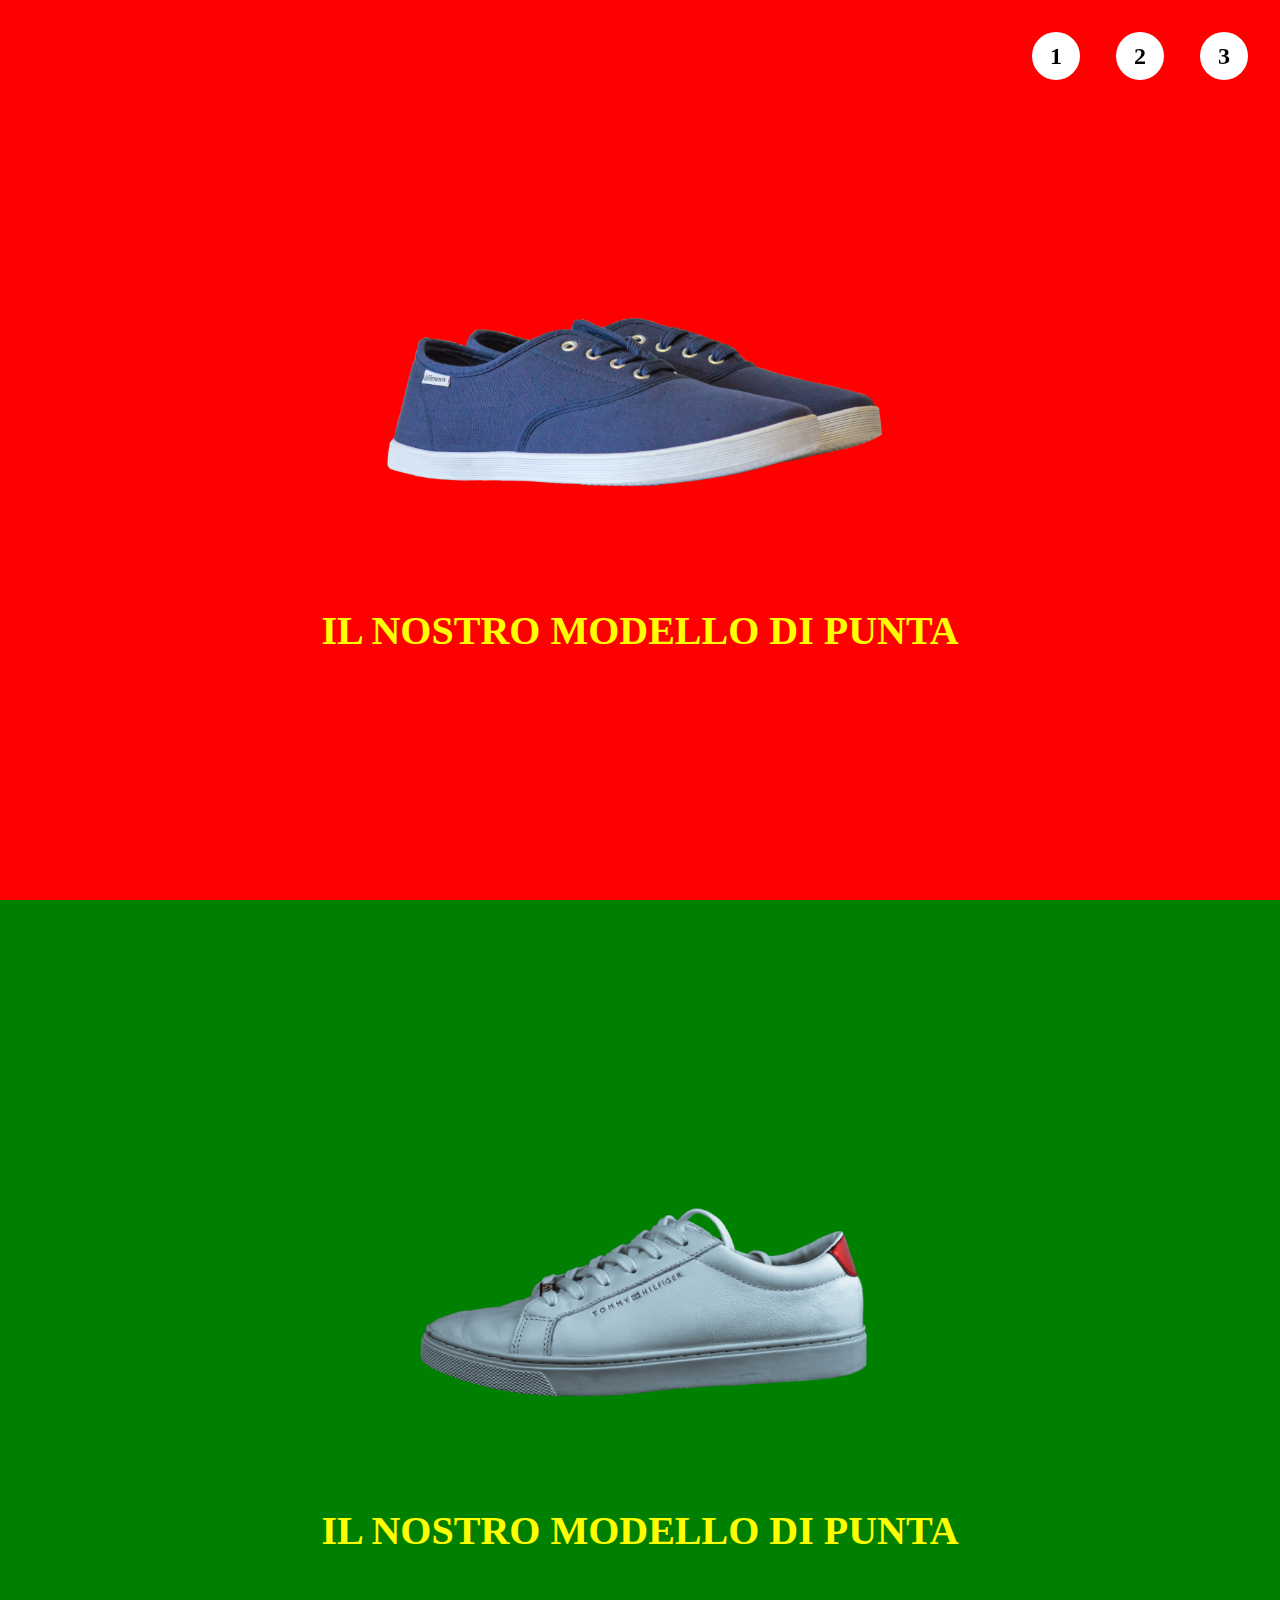
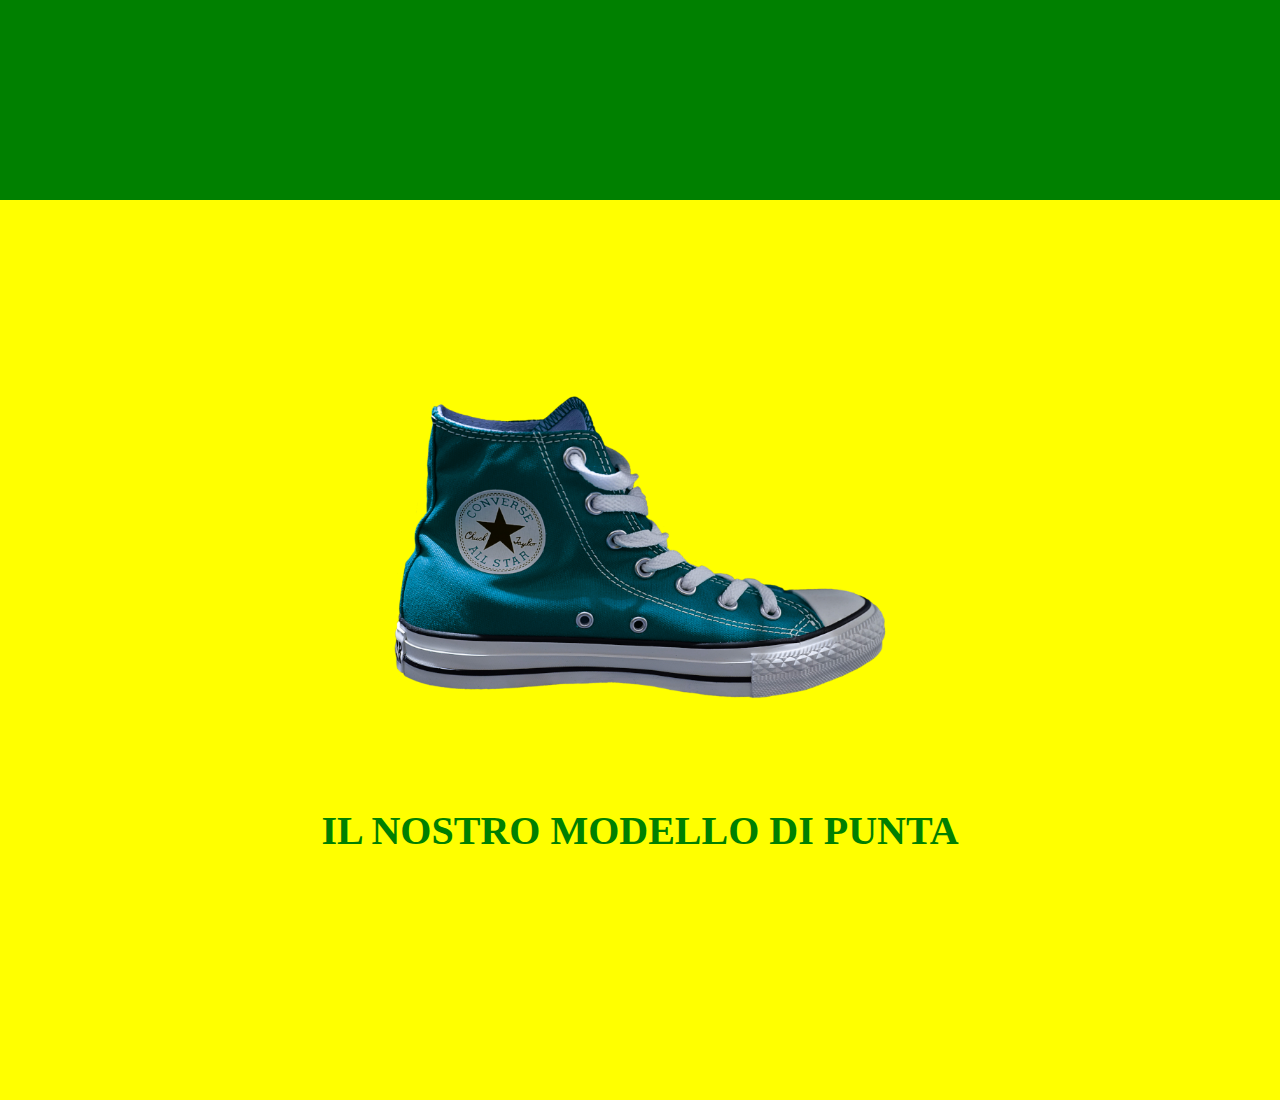
<file: index.html>
<!DOCTYPE html>
<html lang="en">

<head>
    <meta charset="UTF-8">
    <meta name="viewport" content="width=device-width, initial-scale=1.0">
    <link rel="stylesheet" href="assets/css/master.css">
    <title>Document</title>
</head>

<body>
    <header>
        <nav>
            <a href="#">
                <div>
                    1
                </div>
            </a>
            <a href="#">
                <div>
                    2
                </div>
            </a>
            <a href="#">
                <div>
                    3
                </div>
            </a>
        </nav>
    </header>
    <main>
        <section class="s-1" id="mod-1">
            <img src="assets/img/01.png" alt="">
            <div class="description">il nostro modello di punta</div>

        </section>
        <section class="s-2" id="mod-2">
            <img src="assets/img/02.png" alt="">
            <div class="description">il nostro modello di punta</div>

        </section>
        <section class="s-3" id="mod-3">
            <img src="assets/img/03.png" alt="">
            <div class="description">il nostro modello di punta</div>


        </section>
    </main>

</body>

</html>
</file>
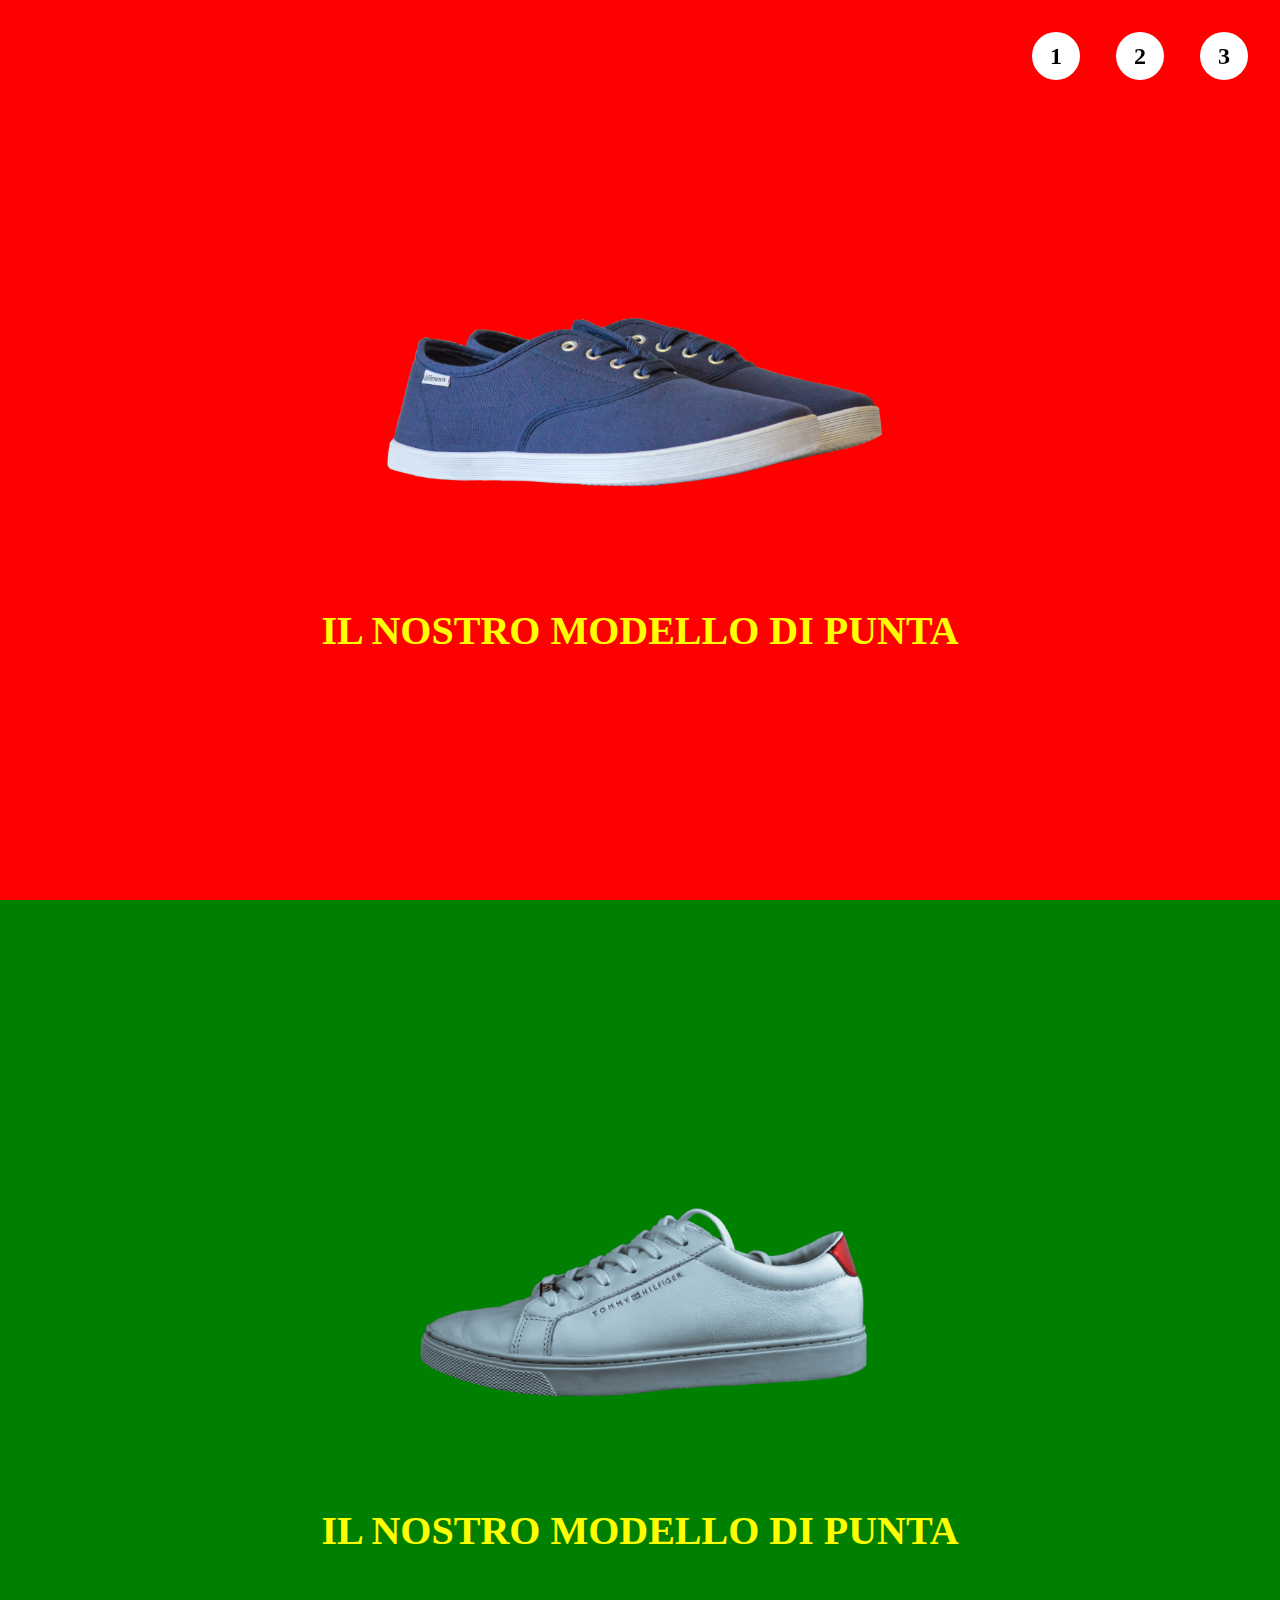
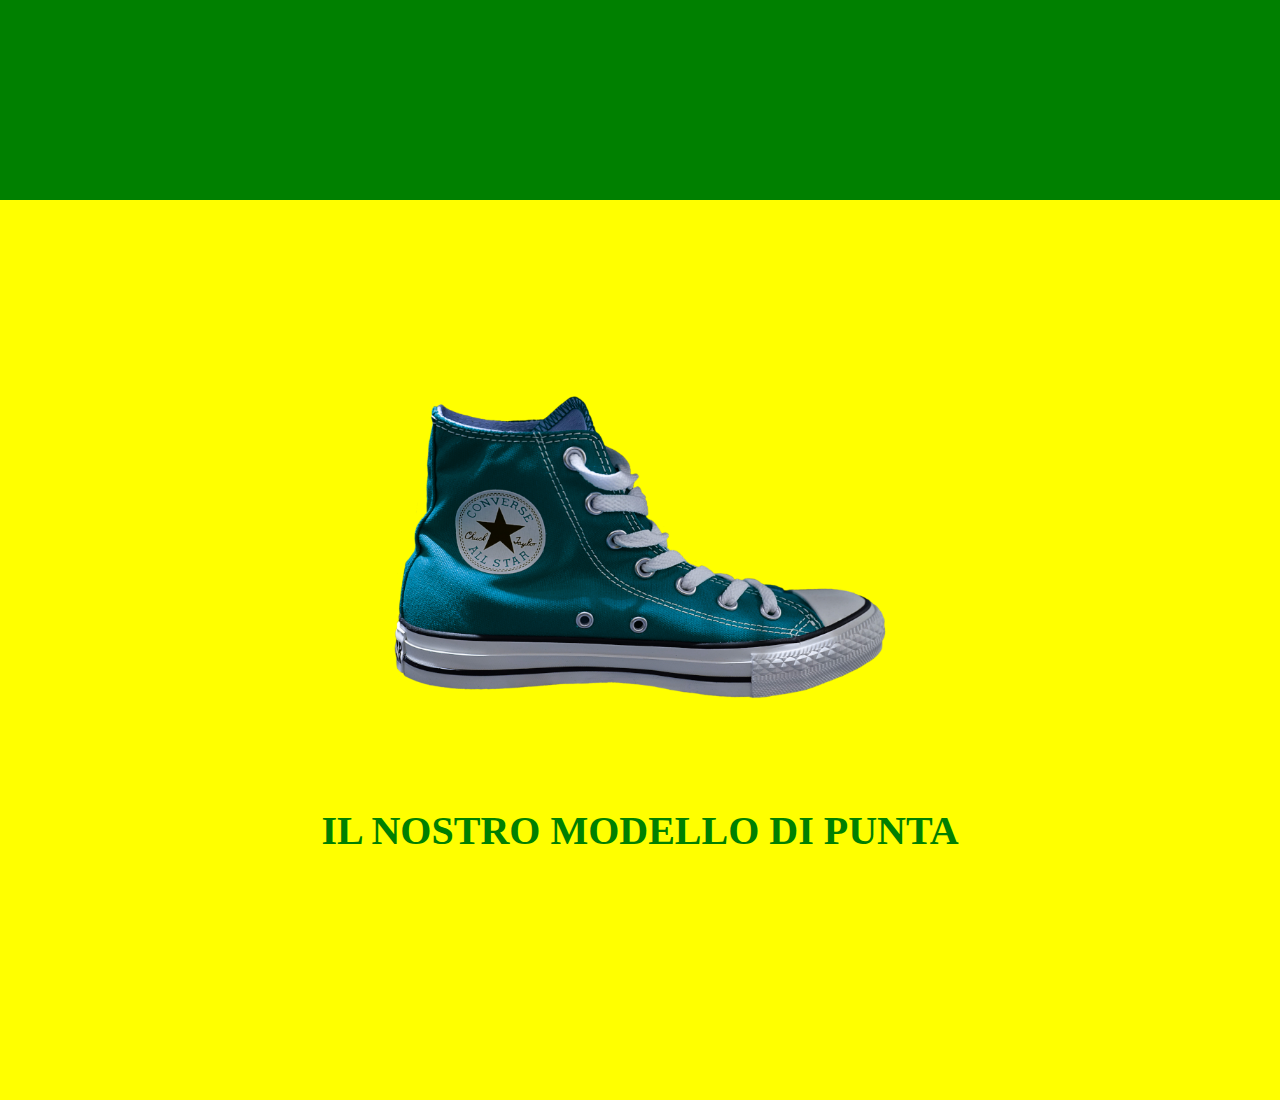
<file: bonus/index.html>
<!DOCTYPE html>
<html lang="en">

<head>
    <meta charset="UTF-8">
    <meta name="viewport" content="width=device-width, initial-scale=1.0">
    <link rel="stylesheet" href="assets/css/master.css">
    <title>Document</title>
</head>

<body>
    <header>
        <nav>
            <a href="#mod-1">
                <div>
                    1
                </div>
            </a>
            <a href="#mod-2">
                <div>
                    2
                </div>
            </a>
            <a href="#mod-3">
                <div>
                    3
                </div>
            </a>
        </nav>
    </header>
    <main>
        <section class="s-1" id="mod-1">
            <img src="assets/img/01.png" alt="">
            <div class="description">il nostro modello di punta</div>

        </section>
        <section class="s-2" id="mod-2">
            <img src="assets/img/02.png" alt="">
            <div class="description">il nostro modello di punta</div>

        </section>
        <section class="s-3" id="mod-3">
            <img src="assets/img/03.png" alt="">
            <div class="description">il nostro modello di punta</div>


        </section>
    </main>

</body>

</html>
</file>
<file: assets/css/master.css>
* {
    margin: 0;
    padding: 0;
    box-sizing: border-box;
}


/* HEADER */

header {
    position: fixed;
    top: 1rem;
    right: 1rem;
    z-index: 6;
}

nav {
    position: relative;
}

nav a {
    background-color: #FFFFFF;
    display: inline-block;
    border-radius: 50%;
    margin: 1rem;
    position: relative;
    width: 3rem;
    height: 3rem;
    line-height: 3rem;
}

nav a div {
    display: inline-block;
    width: 3rem;
    height: 3rem;
    color: #000000;
    border-radius: 50%;
    text-align: center;
    font-size: 1.5rem;
    font-weight: bold;
}


/* MAIN */


/* section */

section {
    height: 100vh;
    width: 100vw;
    position: relative;
}

section img {
    width: 35rem;
    position: absolute;
    top: 40%;
    left: 50%;
    transform: translate(-50%, -50%);
}

.description {
    position: absolute;
    top: 70%;
    left: 50%;
    transform: translate(-50%, -50%);
    font-size: 2.5rem;
    font-weight: bold;
    text-transform: uppercase;
    text-align: center;
}

.s-1 {
    background-color: red;
}

.s-2 {
    background-color: green;
}

.s-3 {
    background-color: yellow;
}

#mod-1 {
    color: yellow;
}

#mod-2 {
    color: yellow;
}

#mod-3 {
    color: green;
}
</file>
<file: bonus/assets/css/master.css>
* {
    margin: 0;
    padding: 0;
    box-sizing: border-box;
}


/* HEADER */

header {
    position: fixed;
    top: 1rem;
    right: 1rem;
    z-index: 6;
}

nav {
    position: relative;
}

nav a {
    background-color: #FFFFFF;
    display: inline-block;
    border-radius: 50%;
    margin: 1rem;
    position: relative;
    width: 3rem;
    height: 3rem;
    line-height: 3rem;
}

nav a div {
    display: inline-block;
    width: 3rem;
    height: 3rem;
    color: #000000;
    border-radius: 50%;
    text-align: center;
    font-size: 1.5rem;
    font-weight: bold;
}


/* MAIN */


/* section */

section {
    height: 100vh;
    width: 100vw;
    position: relative;
}

section img {
    width: 35rem;
    position: absolute;
    top: 40%;
    left: 50%;
    transform: translate(-50%, -50%);
}

.description {
    position: absolute;
    top: 70%;
    left: 50%;
    transform: translate(-50%, -50%);
    font-size: 2.5rem;
    font-weight: bold;
    text-transform: uppercase;
    text-align: center;
}

.s-1 {
    background-color: red;
}

.s-2 {
    background-color: green;
}

.s-3 {
    background-color: yellow;
}

#mod-1 {
    color: yellow;
}

#mod-2 {
    color: yellow;
}

#mod-3 {
    color: green;
}
</file>
